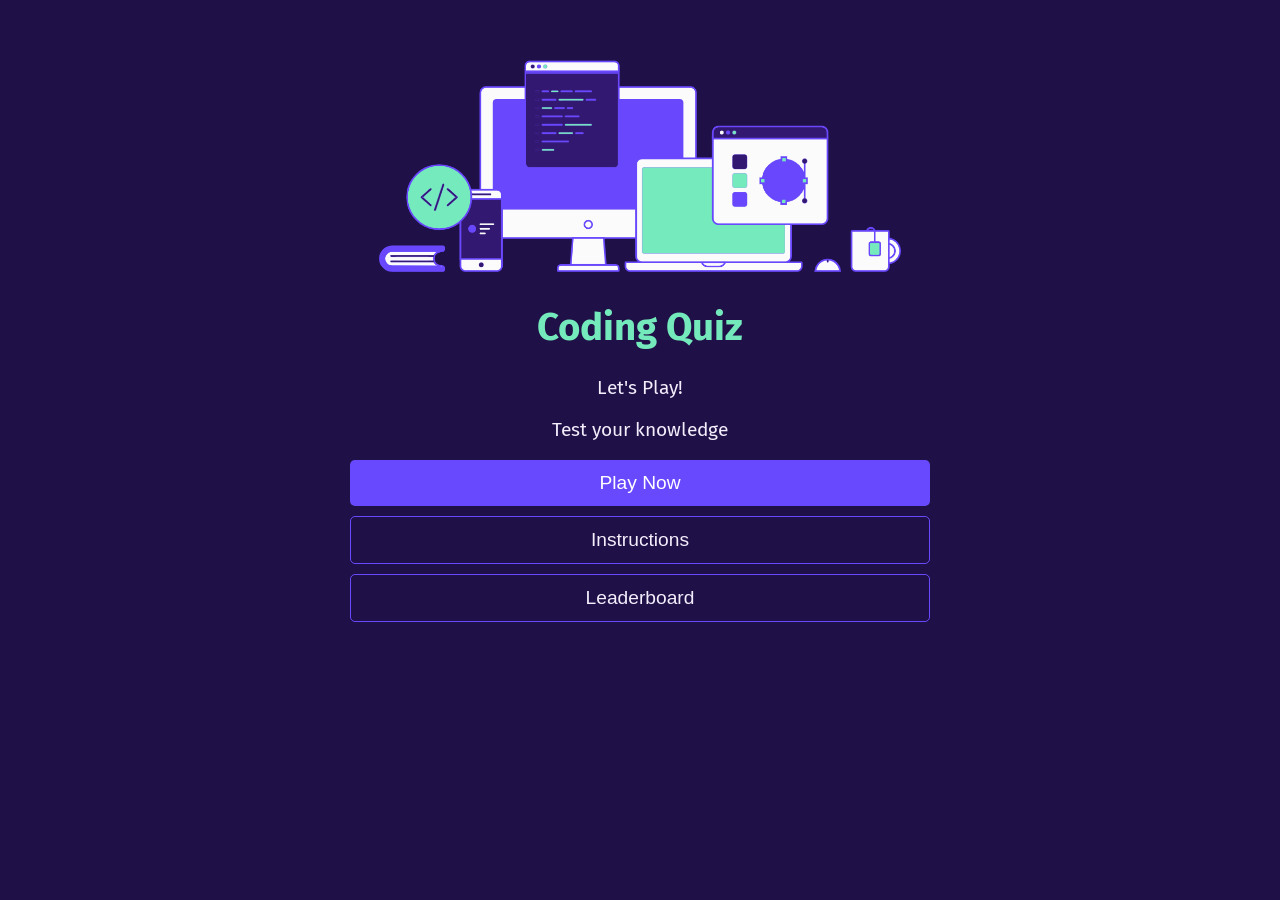
<file: index.html>
<!DOCTYPE html>
<html lang="en-gb">
  <head>
    <meta charset="UTF-8" />
    <meta name="viewport" content="width=device-width, initial-scale=1.0" />
    <meta http-equiv="X-UA-Compatible" content="ie=edge" />
    <title>Coding Quiz</title>
    <link rel="stylesheet" href="./assets/css/styles.css" />
  </head>

  <body>
    <div class="wrapper textCenter">
      <div id="start-screen" class="start">
        <img src="assets/images/computer.png" alt="image of a coding workspace" />
        <h1>Coding Quiz</h1>
        <p>Let's Play!</p>
        <p>Test your knowledge</p>
        <button id="start">Play Now</button>
        <a href="instructions.html"><button id="instructions" class="button2">Instructions</button></a>
        <div class="scores">
          <a href="leaderboard.html"><button id="instructions" class="button2">Leaderboard</button></a>
        </div>
      </div>

      <div id="questions" class="hide">
        <div class="quizInfo">
          <p id="question-number"></p>
          <div class="timer hide">Time remaining: <span id="time">0</span></div>
        </div>
        <div class="progressBar">
          <div class="progressBarFull"></div>
        </div>
        <h2 id="question-title" class="questionTitle"></h2>
        <div id="choices" class="choices"></div>
      </div>

      <div id="end-screen" class="hide">
        <h2 class="textCenter">Results</h2>
        <p id="correct-answers-total" class="textCenter">0</p>
        <div class="scoreWrap">
          <p>Your final score is</p>
          <div class="finalScoreWrap">
            <p id="final-score" class="textCenter">00</p>
          </div>
        </div>
        <p class="textCenter">
          <input class="input" type="text" id="initials" maxlength="3" placeholder="Enter your initials here..." />
          <button id="submit">Submit</button>
        </p>
      </div>

      <div id="feedback" class="feedback hide"></div>
    </div>

    <script src="assets/js/questions.js"></script>
    <script src="assets/js/logic.js"></script>
  </body>
</html>
</file>
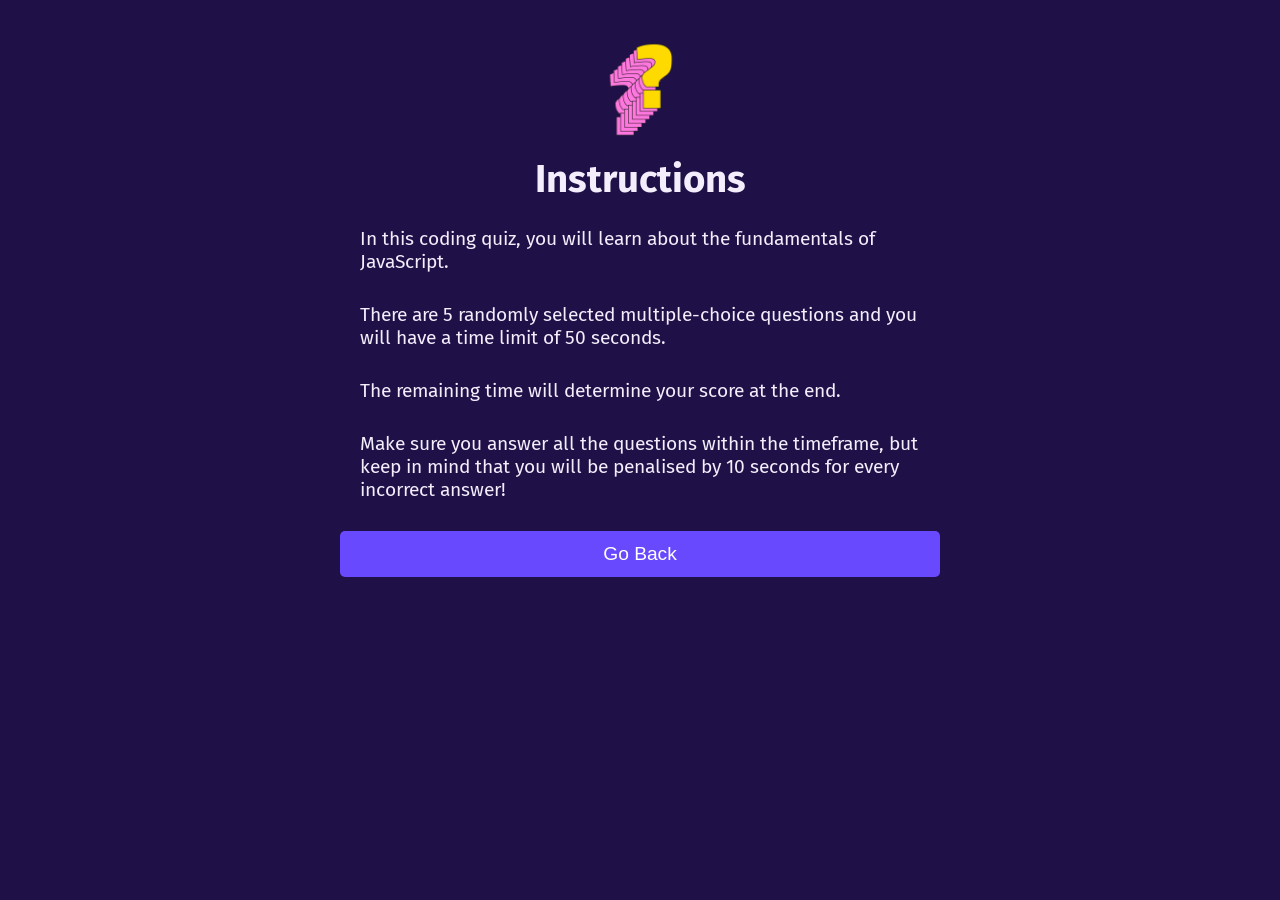
<file: instructions.html>
<!DOCTYPE html>
<html lang="en">
  <head>
    <meta charset="UTF-8" />
    <meta name="viewport" content="width=device-width, initial-scale=1.0" />
    <meta http-equiv="X-UA-Compatible" content="ie=edge" />
    <title>Instructions</title>
    <link rel="stylesheet" href="assets/css/styles.css" />
  </head>

  <body>
    <div class="wrapper instructions">
      <img src="assets/images/instructions-img.png" alt="image of question mark" />
      <h1 class="textCenter">Instructions</h1>
      <p>In this coding quiz, you will learn about the fundamentals of JavaScript.</p>
      <p>There are 5 randomly selected multiple-choice questions and you will have a time limit of 50 seconds.</p>
      <p>The remaining time will determine your score at the end.</p>
      <p>
        Make sure you answer all the questions within the timeframe, but keep in mind that you will be penalised by 10
        seconds for every incorrect answer!
      </p>
      <a href="index.html"><button>Go Back</button></a>
    </div>
  </body>
</html>
</file>
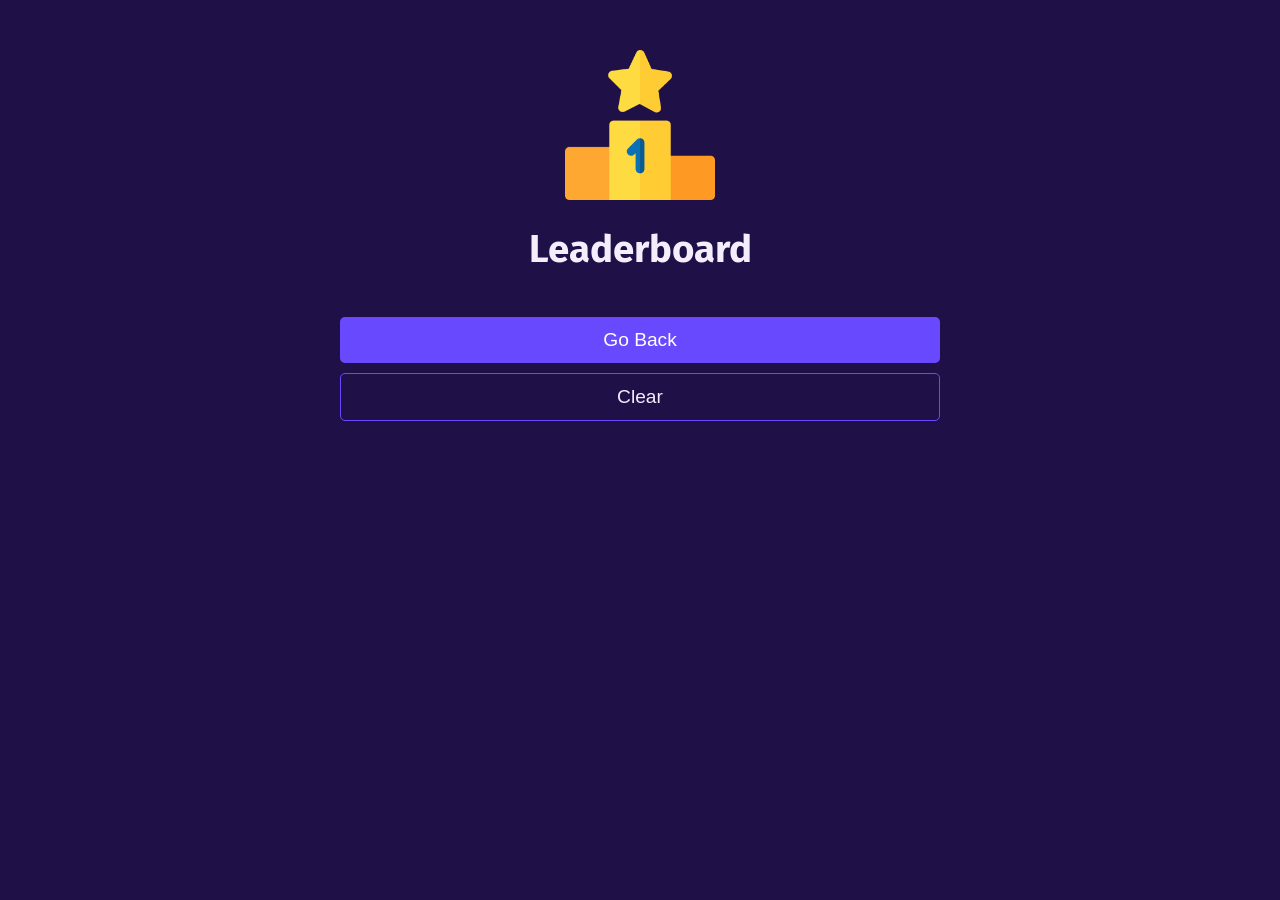
<file: leaderboard.html>
<!DOCTYPE html>
<html lang="en">
  <head>
    <meta charset="UTF-8" />
    <meta name="viewport" content="width=device-width, initial-scale=1.0" />
    <meta http-equiv="X-UA-Compatible" content="ie=edge" />
    <title>Leaderboard</title>

    <link rel="stylesheet" href="assets/css/styles.css" />
  </head>

  <body>
    <div class="wrapper leaderboard">
      <img src="assets/images/podium.png" alt="" />
      <h1 class="textCenter">Leaderboard</h1>
      <ol id="leaderboard"></ol>

      <a href="index.html"><button>Go Back</button></a>
      <button class="button2" id="clear">Clear</button>
    </div>

    <script src="assets/js/leaderboard.js"></script>
  </body>
</html>
</file>
<file: assets/css/styles.css>
@import url("https://fonts.googleapis.com/css2?family=Fira+Sans&display=swap");

/* VARIABLES */
:root {
  --bg-purple: #1f1147;
  --bglight-purple: #361e70;
  --btn-purple: #6949fd;
  --highlight-turqoise: #74eabc;
  --text-white: #f3edfc;
  --bg-gold: #fcdb41;
}

/* || GLOBAL */
body {
  font-family: "Fira Sans", sans-serif;
  font-size: 120%;
  background-color: var(--bg-purple);
  color: var(--text-white);
}

a {
  color: var(--bglight-purple);
  text-decoration: none;
  transition: color 0.1s;
}

a:hover {
  color: var(--btn-purple);
}

button {
  display: inline-block;
  cursor: pointer;
  margin-bottom: 10px;
  width: 100%;
  font-size: 100%;
  background-color: var(--btn-purple);
  border-radius: 5px;
  padding: 12px 50px;
  color: white;
  border: 0;
  transition: background-color 0.1s;
}

button:hover {
  background-color: var(--highlight-turqoise);
}

/* Global Classes */
.textCenter {
  text-align: center;
}

.wrapper {
  margin: 50px auto 0 auto;
  max-width: 600px;
}

.hide {
  display: none;
}

.button2 {
  border: 1px solid var(--btn-purple);
  color: var(--text-white);
  background-color: var(--bg-purple);
}

.button2:hover {
  border: 1px solid var(--btn-purple);
  color: var(--text-white);
  background-color: var(--btn-purple);
}

/* || CUSTOM STYLES */

/* Start Screen */
.start {
  padding: 10px;
}

.start img {
  width: 90%;
}

.start h1 {
  color: var(--highlight-turqoise);
}

/* Quiz Screen */

.timer {
  margin-top: 19.2px;
}

.quizInfo {
  display: flex;
  justify-content: space-between;
}

.progressBar {
  border: solid 2px var(--highlight-turqoise);
  height: 20px;
  width: 100%;
}

.progressBarFull {
  background-color: var(--highlight-turqoise);
  height: 20px;
  width: 0%;
}

.choices button {
  display: block;
}

.feedback {
  font-size: 120%;
  margin-top: 20px;
  padding-top: 10px;
  color: var(--highlight-turqoise);
  border-top: 2px solid var(--highlight-turqoise);
}

/* Results Screen */
.scoreWrap {
  background-image: linear-gradient(var(--btn-purple), var(--bglight-purple));
  height: 40vh;
  width: 100%;
  border-radius: 30px;
  display: flex;
  flex-direction: column;
  justify-content: center;
  align-items: center;
  margin-left: auto;
  margin-right: auto;
  font-size: 1.5rem;
}

.finalScoreWrap {
  background-color: var(--bg-gold);
  border-radius: 100%;
  height: 125px;
  width: 125px;
  color: var(--text-white);
  display: flex;
  justify-content: center;
  align-items: center;
  font-size: 200%;
}

.input {
  padding: 7px;
  background-color: var(--bg-purple);
  border: var(--btn-purple) 1px solid;
  margin-bottom: 23.9px;
  margin-top: 4.7px;
  border-radius: 2px;
  color: var(--btn-purple);
  text-align: center;
  width: 50%;
}

::placeholder {
  color: var(--btn-purple);
  border-style: none;
  text-align: center;
}

input:focus {
  outline: 2px solid var(--highlight-turqoise);
  color: var(--btn-purple);
  text-align: center;
}

input[type="text"] {
  font-size: 80%;
}

/* Leaderboard Screen */
.leaderboard img {
  width: 25%;
  display: block;
  margin: 0 auto;
}

ol {
  padding-left: 0px;
  max-height: 400px;
  overflow: auto;
}

li {
  padding: 5px;
  list-style: decimal inside none;
}

li:nth-child(odd) {
  background-color: var(--bglight-purple);
  color: var(--text-white);
}

li:first-child {
  background-color: var(--bg-gold);
  color: var(--bg-purple);
}

/* Instructions Screen */
.instructions img {
  width: 20%;
  display: block;
  margin: -20px auto;
}

.instructions p {
  margin-left: 20px;
  margin-right: 20px;
  margin-bottom: 30px;
}
</file>
